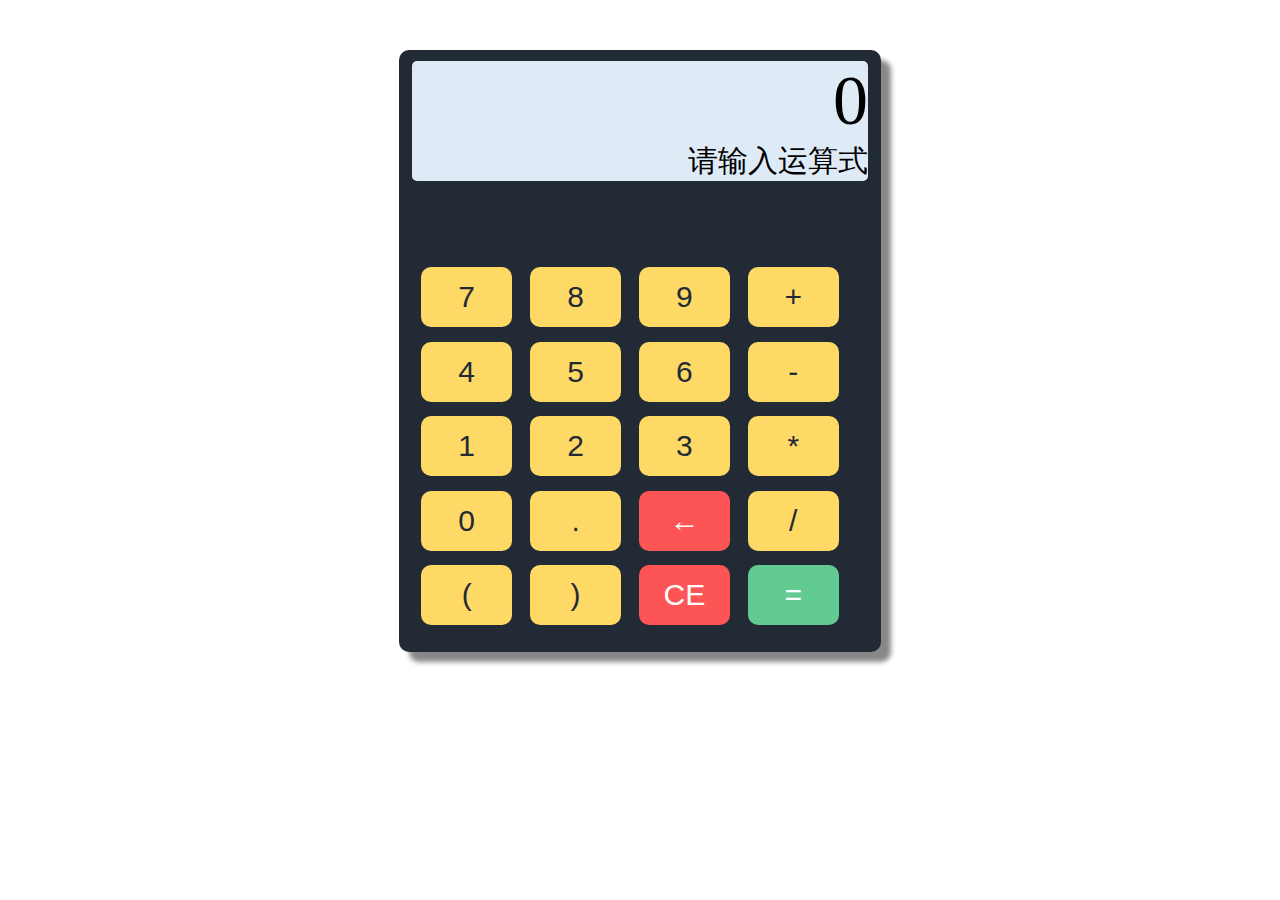
<file: 7thWeek-calculator/calc.html>
<html>
<head>
	<title>My Calculator</title>
	<link rel="stylesheet" type="text/css" href="css/calc.css">
	<script type="text/javascript" src="js/calc.js"></script>
	<meta http-equiv="Content-Type" content="text/html;charset=utf-8">
</head>
<body>
	<div class="wrap">
		<div class="screen">
			<p id="screen-1">0</p>
			<p id="screen-2">请输入运算式</p>
		</div>
		<div class="button-group">
			<div class="first-line line">
				<button id="b-7">7</button>
				<button id="b-8">8</button>
				<button id="b-9">9</button>
				<button id="plus">+</button>
			</div>
			<div class="second-line line">
				<button id="b-4">4</button>
				<button id="b-5">5</button>
				<button id="b-6">6</button>
				<button id="minus">-</button>
			</div>
			<div class="third-line line">
				<button id="b-1">1</button>
				<button id="b-2">2</button>
				<button id="b-3">3</button>
				<button id="multiply">*</button>
			</div>
			<div class="forth-line line">
				<button id="b-0">0</button>
				<button id="dot">.</button>
				<button id="delete">←</button>
				<button id="divide">/</button>
			</div>
			<div class="fifth-line line">
				<button id="left-par">(</button>
				<button id="right-par">)</button>
				<button id="clear">CE</button>
				<button id="equal">=</button>
			</div>
		</div>
	</div>
</body>
</html>
</file>
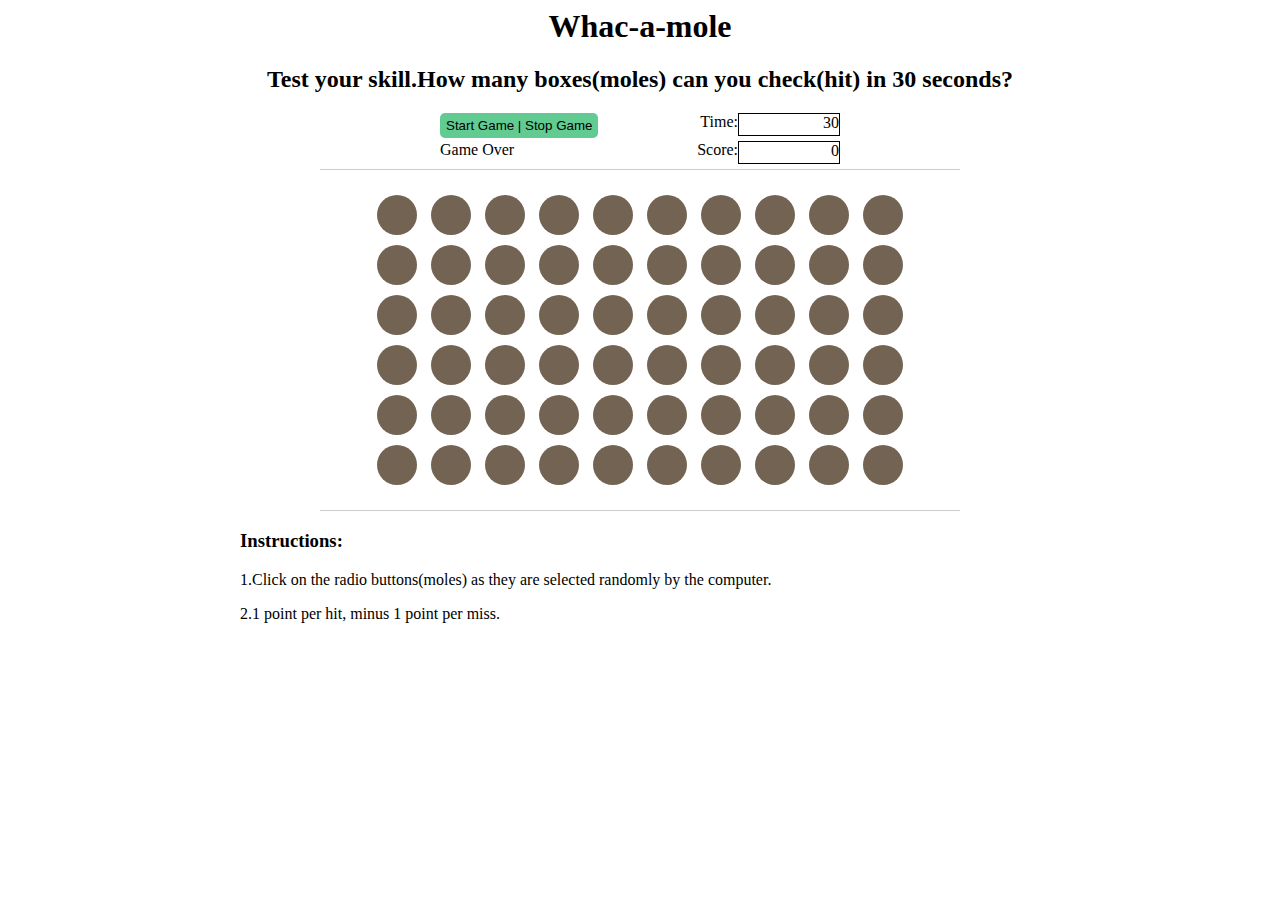
<file: 8thWeek-hitMole-maze/hitMole.html>
<html>
<head>
	<title>Whac-a-mole</title>
	<link rel="stylesheet" type="text/css" href="css/mole.css">
	<meta http-equiv="Content-Type" content="text/html;charset=utf-8">
	<script type="text/javascript" src="js/mole.js"></script>
</head>
<body>
	<h1>Whac-a-mole</h1>
	<h2>Test your skill.How many boxes(moles) can you check(hit) in 30 seconds?</h2>
	<div class="thePale">
		<div class="inform-pale">
			<div class="startAndTime">
				<span id="start" class="sta"><button id="startButton">Start Game | Stop Game</button></span>Time:<span id="timeLeft" class="output">30</span>
			</div>
			<div class="statusAndScore">
				<span id="status" class="sta">Game Over</span>Score:<span id="score" class="output">0</span>
			</div>
		</div>
		<div class="theMoles">
			<div class="row">
				<button name="mole"></button>
				<button name="mole"></button>
				<button name="mole"></button>
				<button name="mole"></button>
				<button name="mole"></button>
				<button name="mole"></button>
				<button name="mole"></button>
				<button name="mole"></button>
				<button name="mole"></button>
				<button name="mole"></button>
			</div>
			<div class="row">
				<button name="mole"></button>
				<button name="mole"></button>
				<button name="mole"></button>
				<button name="mole"></button>
				<button name="mole"></button>
				<button name="mole"></button>
				<button name="mole"></button>
				<button name="mole"></button>
				<button name="mole"></button>
				<button name="mole"></button>
			</div>
			<div class="row">
				<button name="mole"></button>
				<button name="mole"></button>
				<button name="mole"></button>
				<button name="mole"></button>
				<button name="mole"></button>
				<button name="mole"></button>
				<button name="mole"></button>
				<button name="mole"></button>
				<button name="mole"></button>
				<button name="mole"></button>
			</div>
			<div class="row">
				<button name="mole"></button>
				<button name="mole"></button>
				<button name="mole"></button>
				<button name="mole"></button>
				<button name="mole"></button>
				<button name="mole"></button>
				<button name="mole"></button>
				<button name="mole"></button>
				<button name="mole"></button>
				<button name="mole"></button>
			</div>
			<div class="row">
				<button name="mole"></button>
				<button name="mole"></button>
				<button name="mole"></button>
				<button name="mole"></button>
				<button name="mole"></button>
				<button name="mole"></button>
				<button name="mole"></button>
				<button name="mole"></button>
				<button name="mole"></button>
				<button name="mole"></button>
			</div>
			<div class="row">
				<button name="mole"></button>
				<button name="mole"></button>
				<button name="mole"></button>
				<button name="mole"></button>
				<button name="mole"></button>
				<button name="mole"></button>
				<button name="mole"></button>
				<button name="mole"></button>
				<button name="mole"></button>
				<button name="mole"></button>
			</div>
		</div>
	</div>
	<div class="instructions">
		<h3>Instructions:</h3>
		<p>1.Click on the radio buttons(moles) as they are selected randomly by the computer.</p>
		<p>2.1 point per hit, minus 1 point per miss.</p>
	</div>
</body>
</html>
</file>
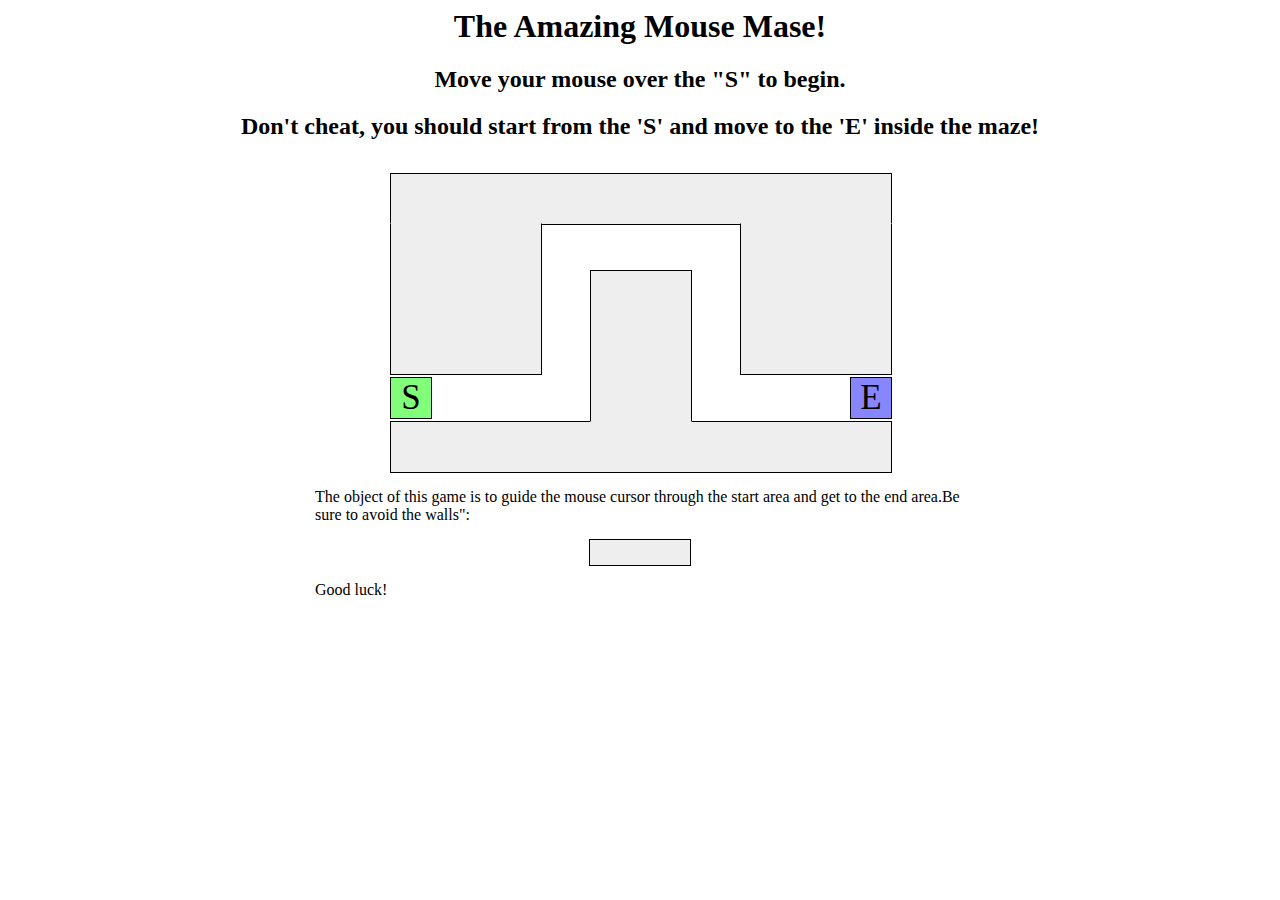
<file: 8thWeek-hitMole-maze/maze.html>
<html>
<head>
	<title>MAZE</title>
	<link rel="stylesheet" type="text/css" href="css/maze.css">
	<meta http-equiv="Content-Type" content="text/html;charset=utf-8">
	<script type="text/javascript" src="js/maze.js"></script>
</head>
<body>
	<h1>The Amazing Mouse Mase!</h1>
	<h2>Move your mouse over the "S" to begin.</h2>
	<h2 id="tips">Don't cheat, you should start from the 'S' and move to the 'E' inside the maze!</h2>
	<div class="theMaze">
		<div class="block-1 wall" id="b1"></div>
		<div class="block-2 wall" id="b2"></div>
		<div class="block-3 wall" id="b3"></div>
		<div class="block-4 wall" id="b4"></div>
		<div class="block-5 wall" id="b5"></div>
		<div id="door"></div>
		<div id="start">S</div>
		<div id="end">E</div>
	</div>
	<p>The object of this game is to guide the mouse cursor through the start area and get to the end area.Be sure to avoid the walls":</p>
	<div class="theScore"></div>
	<p>Good luck!</p>
</body>
</html>
</file>
<file: 7thWeek-calculator/css/calc.css>
* {
	margin: 0;
	padding: 0;
}

.wrap {
	width: 480px;
	height: 600px;
	margin: 50px auto;
	padding: 1px;
	border-radius: 10px;
	background-color: #222A35;
	box-shadow: 10px 10px 5px #888888;
}
.screen {
	width: 95%;
	height: 120px;
	border-radius: 5px;
	margin: 10px auto;
	background-color: #DEEBF7;
	text-align: right;
	font-family: "微软雅黑";
	overflow: scroll;
	overflow: overlay;
}
#screen-1 {
	font-size: 70px;
	height: 80px;
}
#screen-2 {
	height: 40px;
	font-size: 30px;
}
.button-group {
	margin-top: 18%;
}
.button-group button {
	width: 20%;
	height: 10%;
	margin-left: 2%;
	margin-right: 1%;
	border-radius: 10px;
	border-style: none;
	font-size: 30px;
	color: #222A35;
	background-color: #FFD966;
	transition: 0.2s;
	-moz-transition: 0.2s;	/* Firefox 4 */
	-webkit-transition: 0.2s;	/* Safari 和 Chrome */
	-o-transition: 0.2s;	/* Opera */
}
.button-group button:focus {
	outline-style: none;
	background-color: #BF9000;
}
.button-group button:hover {
	animation: shine 1s infinite;
	-webkit-animation-animation: shine 1s infinite;
}

@keyframes shine {
	0% {box-shadow: 0 0 10px 6px #8E9AAB;}
	50% {box-shadow: 0 0 5px 2px #8E9AAB;}
	100% {box-shadow: 0 0 10px 6px #8E9AAB;}
}

.line {
	width: 95%;
	margin: 3% auto;
}
#equal {
	color: white;
	background-color: #61CB91;
}
#equal:focus {
	background-color:#31975F;
}
#delete {
	color: white;
	background-color: #FD5555;
}
#delete:focus {
	background-color: #FF1F1F;
}
#clear {
	color: white;
	background-color: #FD5555;
}
#clear:focus {
	background-color: #FF1F1F;
}
</file>
<file: 8thWeek-hitMole-maze/css/mole.css>
body {
	font-family: "微软雅黑";
}

h1, h2 {
	text-align: center;
}

.instructions {
	width: 800px;
	margin: 0 auto;
}
.inform-pale {
	width: 400px;
	margin: 0 auto;
}
.inform-pale  div {
	width: 400px;
	margin: 10px 0;
	text-align: right;
}

.sta {
	float: left;
}
.output {
	display: block;
	width: 100px;
	height: 21px;
	border: 1px solid black;
	float: right;
}
.startAndTime button {
	height: 25px;
	border: none;
	border-radius: 5px;
	background-color: #61CB91;
}
.theMoles {
	width: 600px;
	margin: 0 auto;
	text-align: center;
}
.thePale {
	width: 800px;
	margin: 0 auto;
}
.row {
	width: 100%;
}
.theMoles {
	padding: 20px;
	border-top: 1px solid #ccc;
	border-bottom: 1px solid #ccc;
}
.theMoles button {
	width: 40px;
	height: 40px;
	margin: 5px;
	border-radius: 50%;
	border: none;
	outline: none;
	cursor: pointer;
	background-color: #736353;
	background-size: 80%;
	background-position: 50%;
	background-repeat: no-repeat;
}
</file>
<file: 8thWeek-hitMole-maze/css/maze.css>
body {
	font-family: '微软雅黑';
}
h1, h2 {
	text-align: center;
}
p {
	width: 650px;
	margin: 15px auto;
}
.theMaze {
	width: 500px;
	height: 300px;
	margin: 0 auto;
	position: relative;
	cursor: pointer;
}
.wall {
	background-color: #EEEEEE;
	cursor: auto;
}
.wall-t {
	background-color: #EEEEEE;
	cursor: auto;
}
#tips {
	width: 800px;
	height: 60px;
	margin: 0 auto;
}
.wall:hover {
	background-color: red;
}
.wall-t:hover {
	background-color: #EEEEEE;
}
.block-1 {
	width: 500px;
	height: 50px;
	border: 1px solid black;
}
.block-2 {
	width: 150px;
	height: 150px;
	border: 1px solid black;
	border-top: 1px solid #EEEEEE;
	position: absolute;
	top: 50px;
	left: 0;
}
.block-3 {
	width: 150px;
	height: 150px;
	border: 1px solid black;
	border-top: 1px solid #EEEEEE;
	position: absolute;
	top: 50px;
	right: -2px;
}
.block-4 {
	width: 100px;
	height: 150px;
	border: 1px solid black;
	border-bottom: 1px solid #EEEEEE;
	position: absolute;
	bottom: 51px;
	left: 200px;
	z-index: 1;
}
.block-5 {
	width: 500px;
	height: 50px;
	border: 1px solid black;
	position: absolute;
	bottom: 0;
	left: 0;
	border-bottom: 1px solid black;
}
#start {
	width: 40px;
	height: 40px;
	border: 1px solid black;
	background-color: #81FF7A;
	position: absolute;
	left: 0;
	bottom: 54px;
	font-size: 35px;
	font-weight: 500;
	text-align: center;
}
#door {
	width: 10px;
	height: 45px;
	position: absolute;
	right: 43px;
	bottom: 52px;
}
#end {
	width: 40px;
	height: 40px;
	border: 1px solid black;
	background-color: #8886FF;
	position: absolute;
	right: -2px;
	bottom: 54px;
	font-size: 35px;
	font-weight: 500;
	text-align: center;
}
.theScore {
	width: 100px;
	height: 25px;
	margin: 0 auto;
	background-color: #EEEEEE;
	border: 1px solid black;
}
</file>
